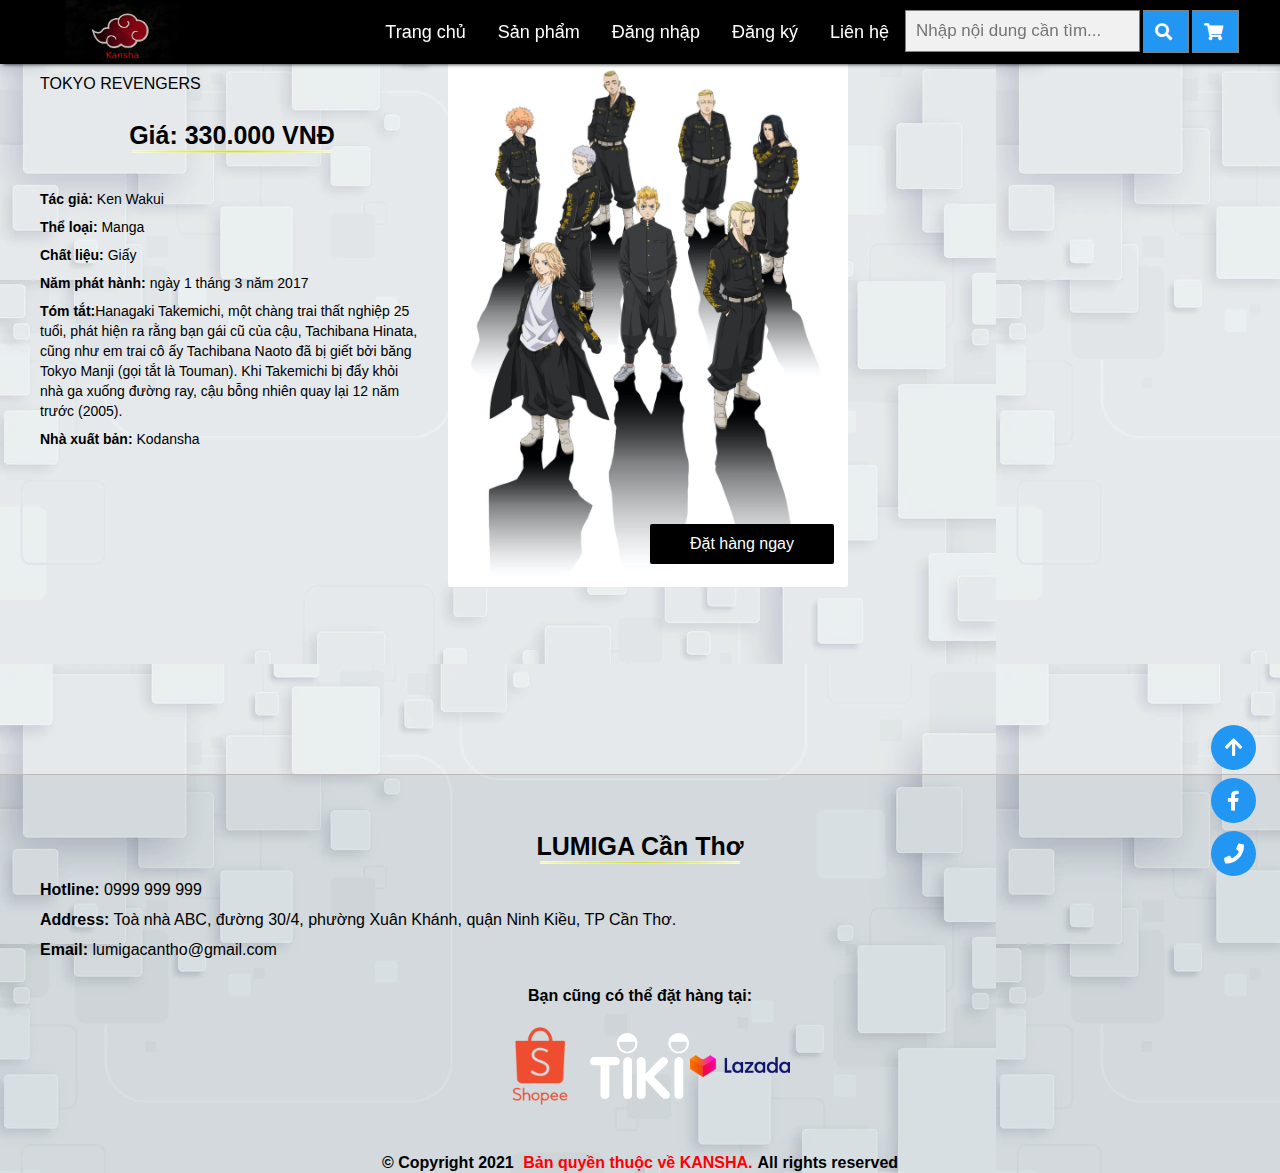
<file: detail.html>
<!DOCTYPE html>
<html lang="en">

<head>
    <meta charset="UTF-8">
    <meta http-equiv="X-UA-Compatible" content="IE=edge">
    <meta name="viewport" content="width=device-width, initial-scale=1.0">
    <title>Trang chủ</title>
    <link rel="shortcut icon" href="img/anim-logo.png" type="image/vnd.microsoft.icon">
    <link rel="stylesheet" href="https://cdnjs.cloudflare.com/ajax/libs/font-awesome/5.15.1/css/all.min.css">
    <link rel="stylesheet" href="css/style.css">
    <script src="js/script.js"></script>
</head>

<!-- Google tag (gtag.js) -->
<script async src="https://www.googletagmanager.com/gtag/js?id=G-0WT1KD6NWE"></script>
<script>
  window.dataLayer = window.dataLayer || [];
  function gtag(){dataLayer.push(arguments);}
  gtag('js', new Date());

  gtag('config', 'G-0WT1KD6NWE');
</script>

<body>
    <header>
        <div class="nav-wrap">
            <div class="grid wide">
                <div class="nav">
                    <a href="index.html" class="logo">
                        <img src="img/anime-logo.png" alt="">
                    </a>
                    <div class="nav__list">
                        <a href="index.html">Trang chủ</a>
                        <a href="product.html">Sản phẩm</a>
                        <a href="login.html">Đăng nhập</a>
                        <a href="reg.html">Đăng ký</a>
                        <a href="contact.html">Liên hệ</a>
                        <div class="search-container">
                            <form name="frm-search" method="get" action="search.html">
                                <div class="search">					
                                    <input type="text" placeholder="Nhập nội dung cần tìm..." name="words" onkeypress="checkKeySearch(e)">
                                    <i class="fa fa-search icon-search" onclick="doSearch()" ></i>
                                    <i class="fa fa-shopping-cart icon-cart"></i>
                                </div>
                            </form>								
                        </div>
                    </div>
                </div>
            </div>
        </div>
    </header>

    <main>
        <div class="overview">
            <div class=" grid wide">
                <p>TOKYO REVENGERS</p>
                <div class="row">
                    <div class="col l-3">
                        <div class="drs">
                            <h2 class="price">
                                <span>Giá: </span> 330.000 VNĐ
                            </h2>
                            <ul class="drs__body">
                                <li>
                                    <b>Tác giả: </b>Ken Wakui
                                </li>
                                <li>
                                    <b>Thể loại: </b>Manga
                                </li>
                                <li>
                                    <b>Chất liệu: </b>Giấy
                                </li>
                                <li>
                                    <b>Năm phát hành: </b>ngày 1 tháng 3 năm 2017
                                </li>
                                <li>
                                    <b>Tóm tắt:</b>Hanagaki Takemichi, một chàng trai thất nghiệp 25 tuổi,
                                     phát hiện ra rằng bạn gái cũ của cậu, Tachibana Hinata, cũng như em trai
                                      cô ấy Tachibana Naoto đã bị giết bởi băng Tokyo Manji (gọi tắt là Touman).
                                       Khi Takemichi bị đẩy khỏi nhà ga xuống đường ray, cậu bỗng nhiên quay lại
                                        12 năm trước (2005).
                                </li>
                                <li>
                                    <b>Nhà xuất bản: </b>Kodansha
                                </li>
                               
                            </ul>
                            
                        </div>
                    </div>

                    <div class="col l-2">
                        <div class="image-wrap">
                            <div class="image">
                                <img src="img/truyện 1.jpg">
                            </div>
                        </div>
                        <div class="text-center">
                            <a href="product.html" class="btn">Đặt hàng ngay</a>
                        </div>
                    </div>
                </div>
            </div>
        </div>

    </main>

    <footer>
        <div class="grid wide">
            <div class="footer__body">
                <h2>LUMIGA Cần Thơ</h2>
                <p>
                    <b>Hotline:</b> 0999 999 999
                </p>
                <p>
                    <b>Address:</b> Toà nhà ABC, đường 30/4, phường Xuân Khánh, quận Ninh Kiều, TP Cần Thơ.
                </p>
                <p>
                    <b>Email:</b> lumigacantho@gmail.com
                </p>
            </div>
        </div>
        <div class="order__title">Bạn cũng có thể đặt hàng tại:</div>
                <div class="order">
                    <a href="https://shopee.vn/" target="_blank">
                        <img src="img/shopee.png" class="order-now">
                    </a>
                    <a href="https://tiki.vn//" target="_blank">
                        <img src="img/tiki.png" class="order-now">
                    </a>
                    <a href="https://www.lazada.vn/" target="_blank">
                        <img src="img/lazada.png" class="order-now">
                    </a>
                </div> 
        <section class="footer-copyright">
            © Copyright 2021 <strong class="page-footer">Bản quyền thuộc về KANSHA.</strong>All rights reserved
        </section>  
    </footer>

    <div class="icon_wrap">
        <a href="#" class="top">
            <i class="fas fa-arrow-up"></i>
        </a>
        <a href="#" target="_blank" class="fb">
            <i class="fab fa-facebook-f"></i>
        </a>
        <a href="tel:0999999999" class="phone">
            <i class="fas fa-fw fa-phone"></i>
        </a>
    </div>
</body>

</html>
</file>
<file: css/style.css>
:root {
    --primary-color: black;
}

* {
    margin: 0;
    padding: 0;
    box-sizing: inherit;
}

html {
    font-size: 62.5%;
    font-family: Arial, Helvetica, sans-serif;
    box-sizing: border-box;
}

body {
    font-size: 1.6rem;
    line-height: 2rem;
    background-image: url("../img/background.jpg");
}

/*header + nav*/
.nav-wrap {
    position: fixed;
    z-index: 9;
    width: 100%;
    top: 0;
    background-color: black;
    box-shadow: 3px 0px 4px 0 black;
}

.nav {
    height: 64px;
    display: flex;
    justify-content: space-between;
}

.nav__list {
    list-style: none;
    display: flex;
    font-size: 30px;
}

.nav__list a {
    line-height: 64px;
    color: #fff;
    font-size: 1.8rem;
    text-decoration: none;
    padding: 0 16px;
}

.nav__list a:hover {
    background-color: #2196F3;
}

.logo {
    width: 165px;
    display: flex;
    align-items: center;
}

.logo img {
    width: 100%;
    height: 85px;
}

.search-container{
    float:right; 
}
.search input[type=text] {
    margin-top: 10px;
    padding: 10px;
    font-size: 17px;
    border: 1px solid grey;
    float: left;
    width: 70%;
    background: #f1f1f1;
}
  
.icon-search,
.icon-cart{
    float: left;
    width: 14%;
    margin-top: 10px;
    margin-left: 3px;
    padding: 12px;
    background: #2196F3;
    color: white;
    font-size: 17px;
    border: 1px solid grey;
    border-left: none; 
    cursor: pointer;
}
  
.icon-search :hover,
.icon-cart :hover {
    background: #0b7dda;
}
button{
    width: 25%;
    margin: 5px;
    padding: 5px;
    background-color: black;
    color:#fff;
    border-radius: 5px;
    font-size: 15px;
    cursor: pointer;
} 
/* main */
main {
    background-color: rgba(230, 237, 243, 0.4);
    padding-top: 64px;
    padding-bottom: 100px;
    overflow: hidden;
}
/*grid-layout*/

.grid {
    width: 100%;
    display: block;
    padding: 0;
}

.grid.wide {
    max-width: 1200px;
    margin: 0 auto;
    
}

.row {
    display: flex;
    flex-wrap: wrap;
    margin-left: -12px;
    margin-right: -12px;
}

.col {
    
    padding-left: 12px;
    padding-right: 12px;
}

.l-4 {
    display: block;
    flex-basis: 25%;
    max-width: 25%;
}

.l-3 {
    display: block;
    flex-basis: 33.33333%;
    max-width: 33.33333%;
}

.l-2 {
    display: block;
    flex-basis: 50%;
    max-width: 50%;
}

.l-8 {
    display: block;
    flex-basis: 66.66666%;
    max-width: 66.66666%;
}

/*footer*/
footer {
    background-color: rgba(170, 184, 196, 0.3);
    border-top: 1px solid rgb(187, 185, 185);
    color: var(--text-color);
}

.footer__body {
    padding: 40px 0 16px 0;
}

/* footer */
.page-footer {
    margin-top: 2px;
    border-radius: 2px;
    padding: 0 5px;
    font-size: medium;
    text-align: center;
    color: rgb(255, 0, 4);
}

/*footer-coppyright*/
.footer-copyright {
    font-weight: bold;
    font-size: medium;
    text-align: center;
    color: #000;
}

/* Style-class-order- */
[class^='order-']{
    width: 100px;
    transition: opacity 0.4s linear;
}

/* Hover */
[class^='order-']:hover{
    opacity: 0.3;
}

.order {
    display: flex;
    align-items: center;
    justify-content:center;
}

/*style-oder-title*/
.order__title{
    text-align: center;
    font-weight: bold;
    padding-bottom: 10px;
}

/* Style app online */
.order__now{
    padding-right: 0px;
    cursor: pointer;
}

h1 {
    font-size: 3rem;
    line-height: 3.5rem;
    margin: 24px 0;
    text-align: center;	
}
h1:after {
	position: relative;
	left: 50%;
	display: block;	
	content: " "; 
	width: 300px;
	height: 3px;	
	transform: skewX(-12deg) translateX(-50%);
	background: radial-gradient(#cddc39, #fff);	 
}

h2 {
    font-size: 2.5rem;
    line-height: 3rem;
    margin: 16px 0;
    text-align: center;
}
h2:after {
	position: relative;
	left: 50%;
	display: block;		
	content: " "; 
	width: 200px;
	height: 3px;	
	transform: skewX(-12deg) translateX(-50%);
	background: radial-gradient(#cddc39, #fff);	 
}

h3 {
    font-size: 1.8rem;
    line-height: 2rem;
    margin: 8px 0;
    color: red;
}

h1:after {
	position: relative;
	left: 64%;
	display: block;		
	content: " "; 
	width: 450px;
	height: 3px;	
	transform: skewX(-12deg) translateX(-50%);
	background: radial-gradient(#ffffff, #fff);	 
}

section {
    padding-top: 32px;
}

p {
    margin: 10px 0;
}
img {
    width: 100%;
    border-radius: 2px;
}

/*img-header*/
.img{
    max-width: 100%;
    height: auto;
    width :1200px;
    border-radius: 5px;
    height: 700px;
    margin-left: 15px;
    position: relative;
}

/*img-h1-title*/
.img h1{
    /* max-width: 100%;
    height: auto; */
    width: 700px;
    height: 50;
    padding: 5px 10px 10px;
    box-sizing: border-box;
    color: white;
    text-shadow: -1px 0 black, 0 1px black, 1px 0 black, 0 -1px black;
    position: absolute;
    top: 20%;
    left: 20%;
    margin-top: -25px;
    /* margin-left: -200px; */
    font-size: 25px;
    font-family:'Courier New', Courier, monospace;
    animation: animation__text 4s forwards;
}

/*img-title-name-style-*/
.name-style{
    font-size: 40px;
    color: white;
    text-shadow: -1px 0 black, 0 1px black, 1px 0 black, 0 -1px black;
    line-height: 1;
    border-radius: 5px;
    padding: 5px 10px;
    box-shadow: 10px 10px 10px rgb(0, 0, 0);
    transition: width 2s, height 4s;
}

/* img-h1- animation title */
@keyframes animation__text{
    from{
        opacity: 0;
        margin-left: -500px;
    }
    to{
        opacity: 1;
    }
}

.icon {
    width: 60px;
    padding: 6px 0;
    margin: 0 4px;
    background-color: #2196F3;
    color: white;
    text-align: center;
    font-size: 1.5rem;
}

.text-center {
    text-align: center;
}

.text-justify {
    text-align: justify;
}

.btn {
    text-decoration: none;
    display: inline-block;
    border: none;
    border-radius: 2px;
    padding: 10px 40px;
    font-size: 1.6rem;
    color: #fff;
    background-color: black;
}

.btn:hover {
    opacity: 0.8;
}


/*Trang chủ*/
.icon_wrap {
    position: fixed;
    display: inline-flex;
    flex-direction: column;
    bottom: 16px;
    right: 24px;
    background-color: rgba(230, 237, 243, 0);
}

.icon_wrap a {
    text-decoration: none;
    height: 45px;
    width: 45px;
    border-radius: 26px;
    background-color: #2196F3;
    display: flex;
    margin-bottom: 8px;
}

.icon_wrap a i {
    margin: auto;
    font-size: 2rem;
    color: #fff;
    transition: transform 0.4s ease-in-out;
}

.icon_wrap a:hover i {
    transform: rotate(360deg);
}

.featured__product-item {
    display: block;
    text-decoration: none;
    border-radius: 2px;
    padding: 8px;
    background-color: rgb(255, 255, 255);
    border: 1px solid rgb(0, 4, 8);
    box-shadow: 0 1px 2px 0 rgba(0, 0, 0, 0);
    overflow: hidden;
}

.featured__product-item h4 {
    font-size: 1.8rem;
    margin: 16px 0;
    color: #000;
}

.featured__product-item img {
    transition: transform linear 0.2s;
}

.featured__product-item:hover img {
    transform: scale(1.1);
}

.featured__product-btn {
    margin-top: 32px;
}
.featured__product-btn:hover{
    font-size: 1.6rem;
    color: rgb(27, 76, 135);
    background-color: #fff;
    border: 1px solid rgb(0, 4, 8);
}

.discount__item-wrap {
    border-radius: 2px;
    margin-top: 16px;
    padding: 16px;
    cursor: pointer;
    background-color: #fff;
    box-shadow: 0 1px 2px 0 rgba(223, 10, 10, 0.1);
    transition: transform ease-in 0.1s;
}

.discount__item-wrap:hover {
    box-shadow: 0 10px 10px 5px rgb(0, 0, 0, 0.05);
    transform: translateY(-1px);
}

.discount__item {
    display: flex;
    justify-content: space-between;
}

.discount__item-img {
    margin-right: 24px;
    flex: 1;
}

.discount__item-img img {
    height: 100%;
}

.discount__item-body {
    flex: 2;
}

.discount__item-body p {
    font-size: 1.5rem;
    line-height: 1.8rem;
    height: 7.2rem;
    overflow: hidden;
    display: -webkit-box;
    -webkit-box-orient: vertical;
    -webkit-line-clamp: 4;
}


/*san pham*/

.home-product {
    position: relative;
    margin-top: 60px;
    margin-bottom: 10px;
}

.product__item {
    position: relative;
    display: block;
    text-decoration: none;
    margin-top: 20px;
    background-color: #fff;
    overflow: hidden;
    border-radius: 10px;
    border: 1px solid rgb(0, 4, 8);
    box-shadow: 0 1px 2px 0 rgba(0, 0, 0, 0.2);
    color: #000;
    cursor: pointer;
}

.product__item:hover {
    transform: scale(0.9)
}

.product__img {
    padding-top: 50%;
    margin-top: 20px;
    background-repeat: no-repeat;
    background-size: 100%;
    height: auto;
    transition: transform 0.3s ease;
}

.product__img:hover {
    transform: scale(1.1);
}

.product__content {
    margin: 10px 20px 20px;
    overflow: hidden;
}

.product__name {
    font-size: 1.8rem;
    line-height: 2.2rem;
    height: 3.6rem;
    font-weight: 600;
    display: block;
    margin: 0 0 20px;
}

.product__price {
    position: relative;
    letter-spacing: 1px;
    margin-top: 10px;
    padding-top: 20px;
}

.product__price span:first-child {
    font-size: 1.5rem;
    display: block;
    color: #666;
    margin-bottom: 10px;
}

.product__price span:last-child {
    font-size: 1.8rem;
    display: block;
    font-weight: bold;
}

.product__price::after,
.product__detail::before {
    content: "";
    position: absolute;
    top: 0;
    left: 0;
    right: 0;
    border-top: 1px solid #ccc;
}

.product__detail {
    height: 90px;
    display: flex;
}

.product__detail-btn {
    margin: auto;
    text-align: center;
    width: 70%;
}

.product__detail-btn:hover {
    font-size: 2rem;
    color: rgb(27, 76, 135);
    background-color: #fff;
    border: 1px solid rgb(27, 76, 135);
}

.product-hr {
    width: 100%;
    border: 0.1px solid #06264d;
    margin: 60px auto;
}


/*chi tiet san pham*/

.overview {
    min-height: 600px;
}

.drs>span {
    font-size: 1.2rem;
    color: #555;
}
.drs__body {
    padding-top: 16px;
    list-style: none;
}

.drs__body li {
    font-size: 1.4rem;
    padding: 4px 0;
}

.image-wrap {
    width: 400px;
    height: 400px;
    border-radius: 8px;
    background-color: #fff;
    display: flex;
    align-items: center;
    margin-bottom: 20px;
}

.image {
    flex: 9;
}

/*dang ky dang nhap*/
table {
    margin: 0 auto;
    width: 900px;
}

table td {
    text-align: center;
}

table textarea,
table select,
table input {
    font-size: 1.6rem;
    width: 100%;
    padding: 4px;
    margin: 4px 0;
}

table tr:last-child td input {
    margin-top: 5px;
    width: 40%;
}

.input-radio {
    width: 10%;
}

.info {
    padding: 10px;
    border-bottom: 1px solid rgba(0, 0, 0, .2);
}

#signup form,
#login form {
    margin-top: 80px;
}

.check__login {
    display: block;
    position: relative;
    text-align: center;
    cursor: pointer;
    font-size: 15px;
}
  
/*checkbox */
.check__login input {
    position: absolute;
    opacity: 0;
    cursor: pointer;
    height: 0;
    width: 0;
}

.checkmark {
    position: absolute;
    top: 0;
    height: 25px;
    width: 25px;
    background-color: rgb(179, 176, 176);
}

/* On mouse-over, add a grey background color */
.check__login:hover input ~ .checkmark {
    background-color: gray;
}
  
/* When the checkbox is checked, add a blue background */
.check__login input:checked ~ .checkmark {
    background-color: #2196F3;
}

/*checkmark when checked */
.checkmark:after {
    content: "";
    position: absolute;
    display: none;
}
  
/* Show the checkmark when checked */
.check__login input:checked ~ .checkmark:after {
    display: block;
}
  
/* Style the checkmark */
.check__login .checkmark:after {
    left: 9px;
    top: 5px;
    width: 5px;
    height: 10px;
    border: solid black;
    border-width: 0 3px 3px 0;
    -webkit-transform: rotate(45deg);
    -ms-transform: rotate(45deg);
    transform: rotate(45deg);
}

legend {
    font-size: 3rem;
    line-height: 3.5rem;
    font-weight: 600;
    text-align: center;
    color: red;
    margin-bottom: 24px;
}

.register {
    margin-top: 64px;
    font-size: 1.8rem;
    line-height: 2.2rem;
}


/*liên hệ*/

.contact .adress {
    font-size: 2rem;
    font-weight: 600;
}

.feedback table {
    width: 700px;
}
</file>
